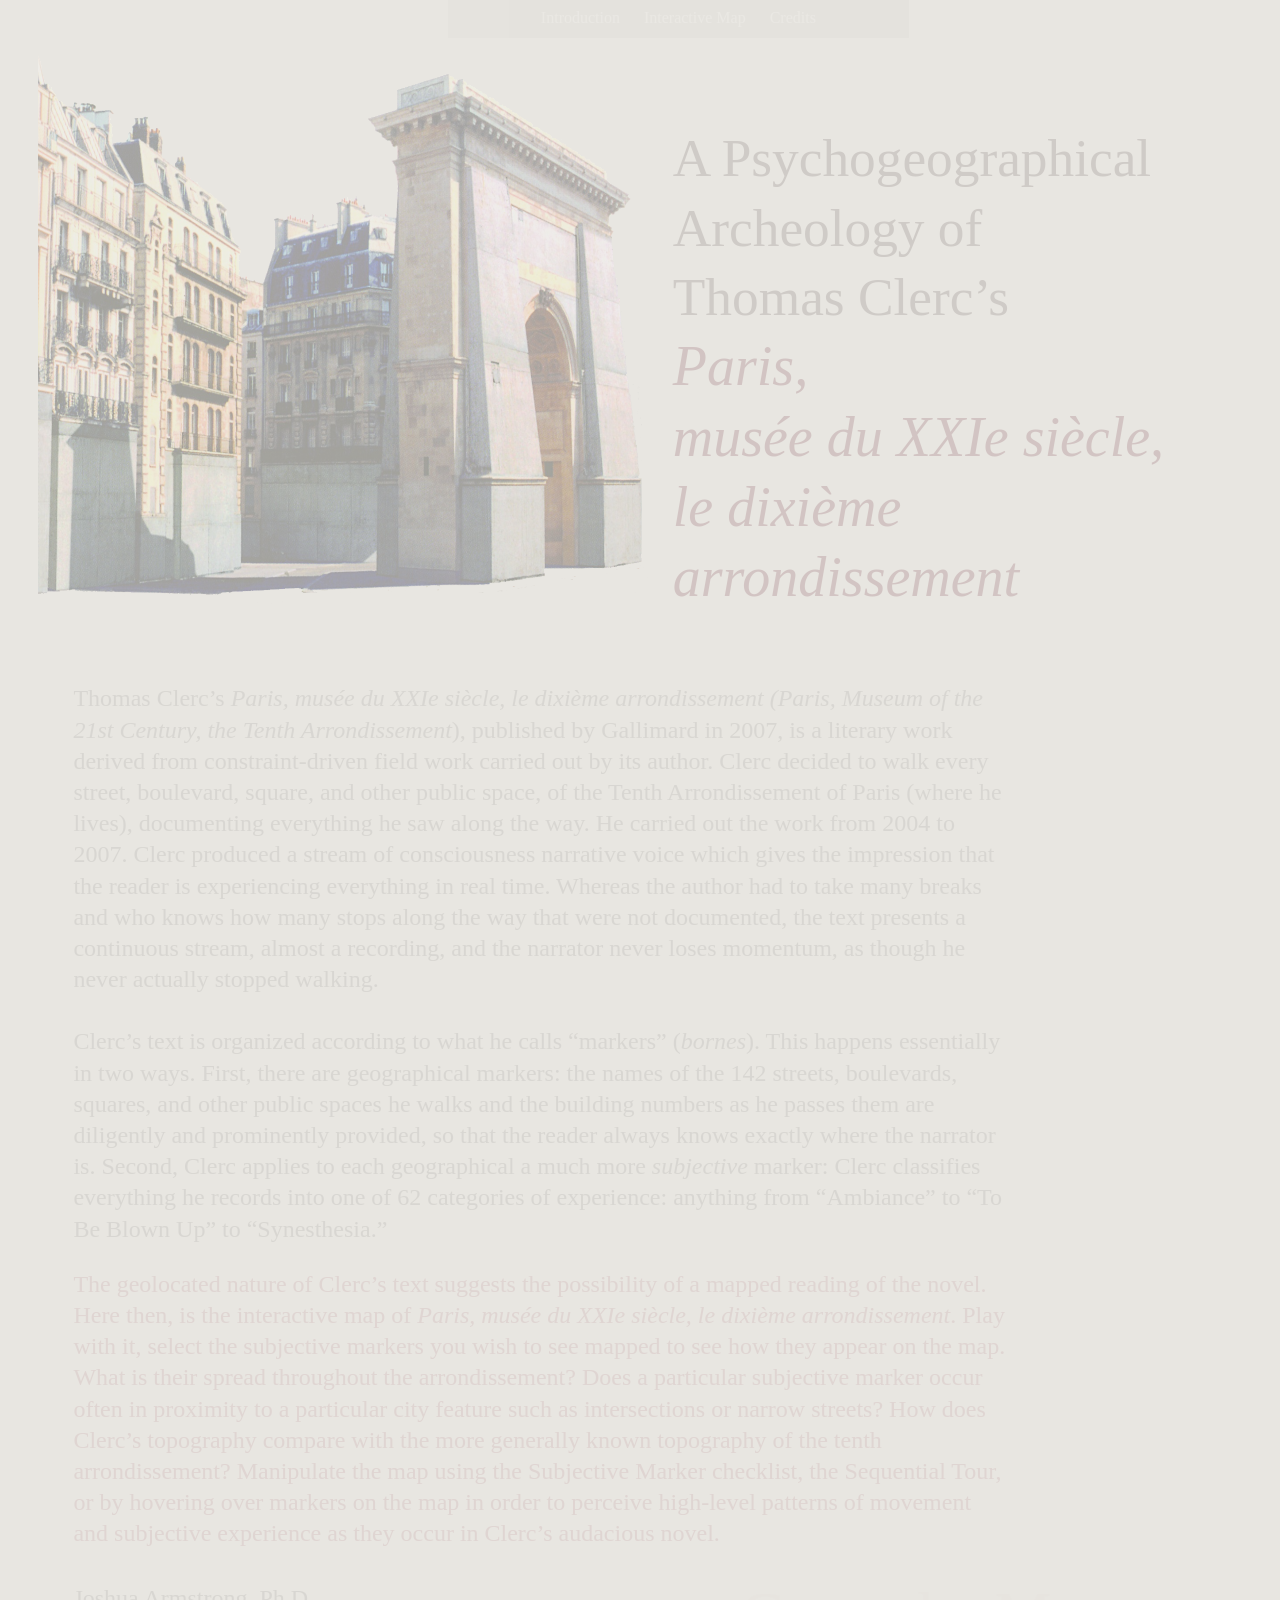
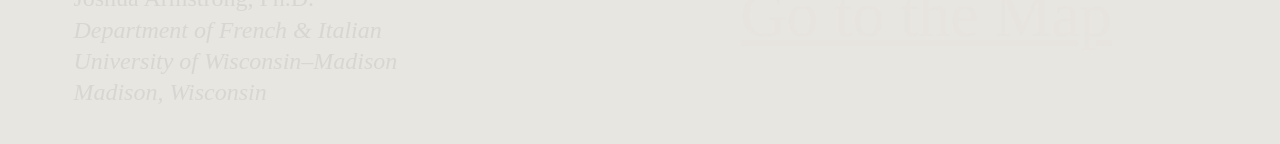
<file: index.html>
<!doctype html>
<html>
<head>
<meta charset="utf-8">
<link rel="shortcut icon" href="img/arch_cropped2.png">
<title>10th Arrondissement Welcome</title>


<link href="css/style2.css" rel="stylesheet" type="text/css">
<!--The following script tag downloads a font from the Adobe Edge Web Fonts server for use within the web page. We recommend that you do not modify it.--><script>var __adobewebfontsappname__="dreamweaver"</script><script src="http://use.edgefonts.net/arapey:n4:default.js" type="text/javascript"></script>

</head>

<body>

	<header>
		<div class="nav">
	      <ul>
	        <li class="index"><a href="index.html">Introduction</a></li>
	        <li class="map"><a href="map.html">Interactive Map</a></li>
	        <li class="credits"><a href="credits.html">Credits</a></li>
	      </ul>
		</div>
	</header>

	<div class="img">
		<img src="img/Clerc_cover.png" width="800" height="551" alt="Photo of buildings"/>
	</div>

	<h1>A Psychogeographical Archeology of <br>Thomas Clerc’s <br>
	<i class="title">Paris, <br>musée du XXIe siècle, <br>le dixième arrondissement</i></h1>

	<p>Thomas Clerc&rsquo;s <em>Paris,  musée du XXIe siècle, le dixième arrondissement (Paris, Museum of the 21st  Century, the Tenth Arrondissement</em>), published by Gallimard in 2007, is a literary work derived from constraint-driven field work carried out by its author. Clerc decided to walk every street, boulevard, square, and other public space, of the Tenth Arrondissement of Paris (where he lives), documenting  everything he saw along the way. He carried out the work from 2004 to 2007. Clerc produced a stream of consciousness narrative voice which gives the  impression that the reader is experiencing everything in real time. Whereas the author had to take many breaks and who knows how many stops along the way that  were not documented, the text presents a continuous stream, almost a recording, and the narrator never loses momentum, as though he never actually stopped  walking.<br><br>
	Clerc&rsquo;s text is organized according to what he calls  &ldquo;markers&rdquo; (<em>bornes</em>). This happens essentially in two ways. First, there are geographical markers: the names of the 142 streets, boulevards, squares, and other public spaces he walks and the  building numbers as he passes them are diligently and prominently provided, so that the reader always knows exactly where the narrator is. Second, Clerc  applies to each geographical a much more <em>subjective</em> marker: Clerc classifies everything he records into one of 62 categories of  experience: anything from &ldquo;Ambiance&rdquo; to &ldquo;To Be Blown Up&rdquo; to &ldquo;Synesthesia.&rdquo;</p>
	<p class="emphasis">The geolocated nature of Clerc&rsquo;s text suggests  the possibility of a mapped reading of the novel. Here then, is the interactive map of <em>Paris, musée du XXIe siècle, le dixième  arrondissement</em>. Play with it, select the subjective markers you wish to see mapped to see how they appear on the  map. What is their spread throughout the arrondissement? Does a particular subjective marker occur often in proximity to a particular city feature such as  intersections or narrow streets? How does Clerc&rsquo;s topography compare with the more generally known topography of the tenth arrondissement? Manipulate the map using the Subjective Marker checklist, the Sequential Tour, or by hovering over markers on the map in order to perceive high-level patterns of movement and subjective experience as they occur in Clerc&rsquo;s audacious novel.</p>

	<div class="signature">
		<p class="signature">Joshua Armstrong, Ph.D.<br>
		<i>Department of French & Italian<br>
		University of Wisconsin&ndash;Madison<br>
		Madison, Wisconsin</i>
		</p>
	</div>

	<div class="link">
  		<h2><a href="Map.html" target="_blank" class="link">Go to the Map</a></h2>

	</div>

</body>

<script src='js/jquery.js'></script> 
<script src='js/mapbox.js'></script>
<script src="http://d3js.org/d3.v3.min.js" charset="utf-8"></script>
<script src='js/jquery.multiple.select.js'></script>
<script src='js/main2.js'></script>

</html>
</file>
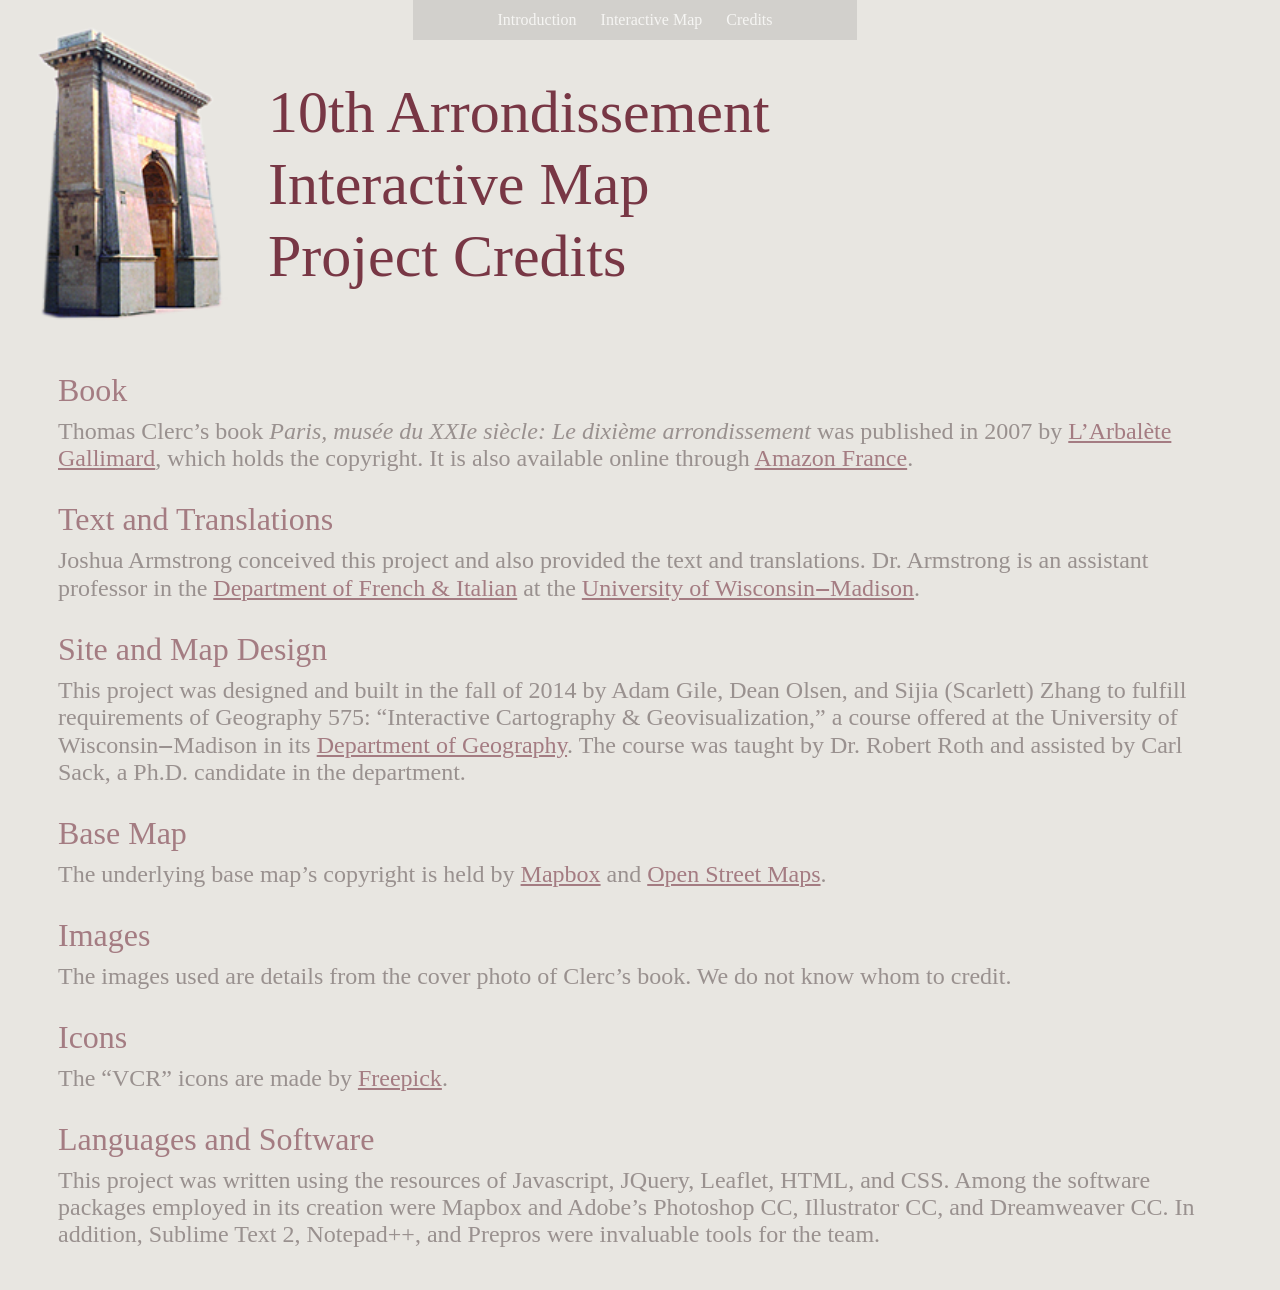
<file: credits.html>
<!doctype html>
<html>
<head>
<meta charset="utf-8">
<link href="css/style.css" rel="stylesheet" type="text/css">

<link rel="shortcut icon" href="img/arch_cropped2.png">
<title>10th Arrondissement Credits</title>


<link href="css/style3.css" rel="stylesheet" type="text/css">
<!--The following script tag downloads a font from the Adobe Edge Web Fonts server for use within the web page. We recommend that you do not modify it.--><script>var __adobewebfontsappname__="dreamweaver"</script><script src="http://use.edgefonts.net/arapey:n4:default.js" type="text/javascript"></script>

</head>

<body>

<header>
	<div class="nav">
      <ul>
        <li class="index"><a href="index.html">Introduction</a></li>
        <li class="map"><a href="map.html">Interactive Map</a></li>
        <li class="credits"><a href="credits.html">Credits</a></li>
      </ul>
	</div>
</header>

<div id="banner">
    	<img src="img/arch_cropped.png" alt=""/>
    	<h1>10th Arrondissement<br>
    		Interactive Map<br>Project Credits</h1>
</div>

<div id="text">
<h2>Book</h2>
<p>Thomas Clerc&rsquo;s book <em>Paris,  musée du XXIe siècle: Le dixième arrondissement</em> was published in 2007 by <a href="http://www.gallimard.fr/" target="_blank" class="link">L&rsquo;Arbal&egrave;te Gallimard</a>, which holds the copyright. It is also available online through <a href="http://www.amazon.fr/Paris-mus%C3%A9e-XXIe-si%C3%A8cle-arrondissement/dp/2070784851" target="_blank" class="link">Amazon France</a>. 
<h2>Text and Translations </h2>
<p>Joshua Armstrong conceived this project and also provided  the text and translations. Dr. Armstrong is an assistant professor in the <a href="http://frit.wisc.edu/" target="_blank" class="link">Department of French &amp; Italian</a> at the <a href="http://www.wisc.edu/" target="_blank" class="link">University of Wisconsin­‒Madison</a>.</p>
<h2>Site and Map Design</h2>
<p>This project was designed and built in the fall of 2014 by Adam Gile, Dean  Olsen, and Sijia (Scarlett) Zhang to fulfill requirements of Geography 575: &ldquo;Interactive Cartography  &amp; Geovisualization,&rdquo; a course offered at the University of Wisconsin‒Madison in its <a href="http://www.geography.wisc.edu/" target="_blank" class="link">Department of  Geography</a>.  The course was taught by Dr. Robert Roth and assisted by Carl Sack, a Ph.D.  candidate in the department.</p>
<h2>Base Map</h2>
<p>The underlying base map&rsquo;s copyright is held by <a href="https://www.mapbox.com/about/maps/" target="_blank" class="link">Mapbox</a> and <a href="https://www.openstreetmap.org/copyright" target="_blank" class="link">Open Street Maps</a>. </p>
<h2>Images</h2>
<p>The images used are details from the cover photo of Clerc&rsquo;s book. We do not know whom to credit.</p>
<h2>Icons</h2>
<p>The &ldquo;VCR&rdquo; icons are made by <a href="http://www.flaticon.com/" target="_blank" class="link">Freepick</a>.</p>
<h2>Languages and Software</h2>
<p>This project was written using the resources of Javascript, JQuery, Leaflet, HTML, and CSS. Among the software packages employed in its creation were Mapbox and Adobe&rsquo;s Photoshop CC, Illustrator CC, and Dreamweaver CC. In addition, Sublime Text 2, Notepad++, and Prepros were invaluable tools for the team.
</text>

<script src='js/jquery.js'></script> 
<script src='js/mapbox.js'></script>
<script src="http://d3js.org/d3.v3.min.js" charset="utf-8"></script>
<script src='js/jquery.multiple.select.js'></script>
<script src='js/main3.js'></script>
</body>
</html>
</file>
<file: css/style2.css>
/*CSS styl sheet for intro page*/

@charset "utf-8";

/*Many elements are set to an initial "hidden" so that
js can fade them in*/
.nav {
  visibility: hidden;
}

.nav ul {
  list-style: none;
  background-color: rgba(58,55,55,.2);
  text-align: center;
  padding: 0;
  margin-top: -40px;
  margin-right: 32%;
  margin-left: 32%;
}

.nav li {
  font-family: arapey;
  font-size: 1em;
  line-height: 40px;
  height: 40px;
  margin-bottom: 0px;
}
 
.nav a {
  text-decoration: none;
  color: #ffffff;
  display: block;
  transition: .3s background-color;
}
 
.nav a:hover {
  background-color: #783745;
  padding-right: 10px;
  padding-left: 10px;
}
 
.nav a.active {
  background-color: #783745;
  color: #000000;
  cursor: default;
}

.nav li {
    display: inline-block;
    margin-right: 10px;
    margin-left: 10px;
  }

/*entire page*/
body {
	background-color: #E8E6E1;
	width: 100%;
	font-family: arapey;
	color: #574B4D;
	font-family: arapey;
	margin-left: 3%;
	margin-top: 3%;
	margin-right: 3%;
	margin-bottom: 3%;
}

/*narrative text*/
body p {
	font-size: 18pt;
	line-height: 130%;
	color: #403E3E;
	margin-right: 300px;
	margin-left: 25px;
	display: inline-block;
	padding-top: 10px;
	padding-right: 10px;
	padding-bottom: 10px;
	padding-left: 10px;
	visibility: hidden;
}

img {
	float:left;
	width: 48%;
	visibility: hidden;
}

h1 {
	font-family: arapey;
	font-style: normal;
	font-weight: 400;
	font-size: 40pt;
	text-decoration: none;
	color: #675A5A;
	clear: none;
	vertical-align: top;
	width: 40%;
	padding-left: 20px;
	float: left;
	margin-top: 70px;
	line-height: 130%;
	visibility: hidden;
}

/*"Go to Map" link at bottom*/
h2 a {
	text-decoration: underline;
	font-family: arapey;
	font-style: normal;
	font-weight: 500;
	font-size: 40pt;
	color: #783745;
	font-size: 48pt;
	padding: 0px;
	width: 100%;
	text-align: center;
}

/*changes color of book's title*/
.title {
	color: #783745;
	font-weight: 500;
	font-size: 42pt;
}

#link {
	position: absolute;
	visibility: hidden;
}

/*colors text about the map*/
.emphasis {
	color: #8C2A3F;
	font-weight: 500;
	font-size: 18pt;
	margin-top: -20px;
}

.signature {
	font-size: 18pt;
	margin-top: -5px;
	float: left;
	width: 600px;
}

.link h2 .link {
	position: relative;
	max-width: 400px;
	margin-bottom: 37px;
	left: 102px;
	bottom: 25px;
}
</file>
<file: css/style.css>
/*CSS style sheet for map page*/

.nav ul {
  list-style: none;
  background-color: rgba(58,55,55,.2);
  text-align: center;
  padding: 0;
  margin-top: -8px;
  margin-right: 32%;
  margin-left: 32%;
}
.nav li {
  font-family: arapey;
  font-size: 1em;
  line-height: 40px;
  height: 40px;
  margin-bottom: 0px;
}
 
.nav a {
  text-decoration: none;
  color: #ffffff;
  display: block;
  transition: .5s background-color;
}
 
.nav a:hover {
  background-color: #783745;
  padding-right: 10px;
  padding-left: 10px;
}
 
.nav a.active {
  background-color: #783745;
  color: #000000;
  cursor: default;
}

.nav li {
    display: inline-block;
    margin-right: 10px;
    margin-left: 10px;
  }

#vcr-controls {
	position: absolute;
	width: 510px;
    padding: 10px 10px 10px 10px;
	z-index: 21;
	margin-bottom: 0px;
	right: 35px;
	top: 1165px;
	background: rgba(58,55,55,.5);
	border: thin solid #523535;
}

.title {
    font-family: arapey;
    font-size: 18pt;
    margin-right: 100px;
}

.vcr img {
	float: left;
	margin-right: 10px;
	width: 48px;
	height: 48px;
	padding: 2px 2px 2px 2px;
	margin-top: -3px;
}

.vcr:hover {
    opacity: .4;
}

#menu{
	height: 980px;
	width: 300px;
	float: left;
	margin-left: 32px;
	margin-top: 20px;
	top: 225px;
	font-family: arapey;
	padding: 5px 5px 5px 5px;
	font-style: normal;
	font-weight: 400;
	font-size: 20px;
    color: #F9F9F9;
	position: absolute;
	left: 1px;
	z-index: 21;
	background: rgba(58,55,55,.5);
	border: thin solid #000000;
}

/*"Check" buttons on menu sidebar*/
.button {
    margin-right: 4px;

}

div.scroll {
	width: 95%;
	height: 85%;
	margin-left: 3px;
	margin-bottom: 3px;
	overflow: scroll;
	z-index: 10;
	padding-top: 3px;
	padding-right: 3px;
	padding-bottom: 3px;
	padding-left: 3px;
	border: thin solid #000000;
	color: #F7F4F4;
	font-weight: 500;
	letter-spacing: normal;
}

.checkedNum {
	margin-top: -20px;
	color: #F9F9F9;
}

#map-canvas{
	height: 1020px;
	width: 98%;
	font-family: arapey;
	font-style: normal;
	font-weight: 400;
	border: medium solid #7E5555;
	z-index: 10;
	margin-left: 10px;
	margin-top: -45px;
}
/*Google Map CSS
html, body, #map-canvas 
	{ height: 100%; margin: 0; padding: 0;
}*/

/*Arch image at top of page*/
img {
    width: 125px;
    margin-left: 10px;
    margin-top: -30px;
}
    

h1 {
	font-family: arapey;
	font-size: 60px;
    position: relative;
    margin-top: -160px;
    margin-bottom: 75px;
	font-style: normal;
	font-weight: 400;
	line-height: 120%;
    margin-left: 200px;
}

/*"Subjective Marker" in menu box*/
h2 {
	font-family: arapey;
	font-size: 18pt;
	text-align: center;
	color: #F7F4F4;
	margin-bottom: 10px;
	margin-top: 0px;
	margin-left: -5px;
	padding: 5px;
	width: 273px;
	
}

body{
    background-color: #E8E6E1;
	font-family: arapey;
	font-style: normal;
	font-weight: 400;
	color: #675A5A;
}

.leaflet-clickable {
	stroke-opacity: .8;
	z-index: 10;
}

.leafletoclickable: hover{
	width: 5;
	z-index: 10;
}

.leaflet-clickable {
    -webkit-transition-property: background color;
    -webkit-transition-duration: .5s;
    -webkit-transition-timing-function: ease-in;
    -moz-transition-property: background color;
    -moz-transition-duration: .5s;
    -moz-transition-timing-function: ease-in;
    -o-transition-property: background color;
    -o-transition-duration: .5s;
    -o-transition-timing-function: ease-in;
    -ms-transition-property: background color;
    -ms-transition-duration: .5s;
    -ms-transition-timing-function: ease-in;
    transition-property: background color;
    transition-duration: .5s;
    transition-timing-function: ease-in;
}

#svg.leaflet-zoom-animated{
	-webkit-transition-property: background color;
    -webkit-transition-duration: .5s;
    -webkit-transition-timing-function: ease-in;
    -moz-transition-property: background color;
    -moz-transition-duration: .5s;
    -moz-transition-timing-function: ease-in;
    -o-transition-property: background color;
    -o-transition-duration: .5s;
    -o-transition-timing-function: ease-in;
    -ms-transition-property: background color;
    -ms-transition-duration: .5s;
    -ms-transition-timing-function: ease-in;
    transition-property: background color;
    transition-duration: .5s;
    transition-timing-function: ease-in;
}

.temporal-legend {
	font-size: 18pt;
	font-style: bold;
	line-height: 120%;
	background-color: rgba(58,55,55,.5);/*#6E6564*/
	color: #F7F4F4;
	padding: 10px 10px 10px 10px;
	width: 150px;
	text-align: center;
	float: left;
	position: relative;
	bottom: 85px;
	border: thin solid #000000;
}

.range-slider {
	width: 532px;
	padding-top: 6px 6px 6px 6px;
	background-color: #C35557;
	position: relative;
	bottom: 85px;
	z-index: 21;
}

.leaflet-popup-content-wrapper {
    font-size: 18pt;
    background-color: rgba(58,55,55,.7);
    color: #F2ECEB;
    line-height: 110%;
    border: thin solid #000000;
    z-index: 100;
}
</file>
<file: css/style3.css>
/*CSS style sheet for credits page*/

.nav ul {
  list-style: none;
  background-color: rgba(58,55,55,.2);
  text-align: center;
  padding: 0;
  margin-top: -18px;
  margin-right: 32%;
  margin-left: 32%;
}
.nav li {
  font-family: arapey;
  font-size: 1em;
  line-height: 40px;
  height: 40px;
  margin-bottom: 0px;
}
 
.nav a {
  text-decoration: none;
  color: #ffffff;
  display: block;
  transition: .3s background-color;
}
 
.nav a:hover {
  background-color: #783745;
  padding-right: 10px;
  padding-left: 10px;
}
 
.nav a.active {
  background-color: #783745;
  color: #000000;
  cursor: default;
}

.nav li {
    display: inline-block;
    margin-right: 10px;
    margin-left: 10px;
  }

img {
    width: 200px;
    margin-left: 10px;
    visibility: hidden;
}
    
h1 {
	font-family: arapey;
	font-size: 60px;
	color: #783745;
  position: relative;
  margin-top: -250px;
  margin-bottom: 75px;
	font-style: normal;
	font-weight: 400;
	line-height: 120%;
  margin-left: 250px;
  visibility: hidden;
}

h2 {
	font-family: arapey;
	font-size: 24pt;
	text-align: left;
	font-style: normal;
  width: 80%;
	margin-bottom: -20px;
	color: #783745;
	position: relative;
	font-weight: 400;
  visibility: hidden;
}

body{
	background-color: #E8E6E1;
	font-family: arapey;
	font-style: normal;
	color: #675A5A;
	padding-top: 10px;
	padding-right: 20px;
	padding-bottom: 10px;
	padding-left: 10px;
  visibility: hidden;
}

#background{
    height: 100%;
    width: 100%;
    opacity: .5;
    background-image: url("../img/Background4.PNG");
    background-size: 1800px 1800px;
    position: absolute;
}

#text {
  font-size: 18pt;
	margin-top: 75px;
	margin-left: 40px;
	margin-right: 20px;
  visibility: hidden;
}

.link {
	color: #783745;
}
</file>
